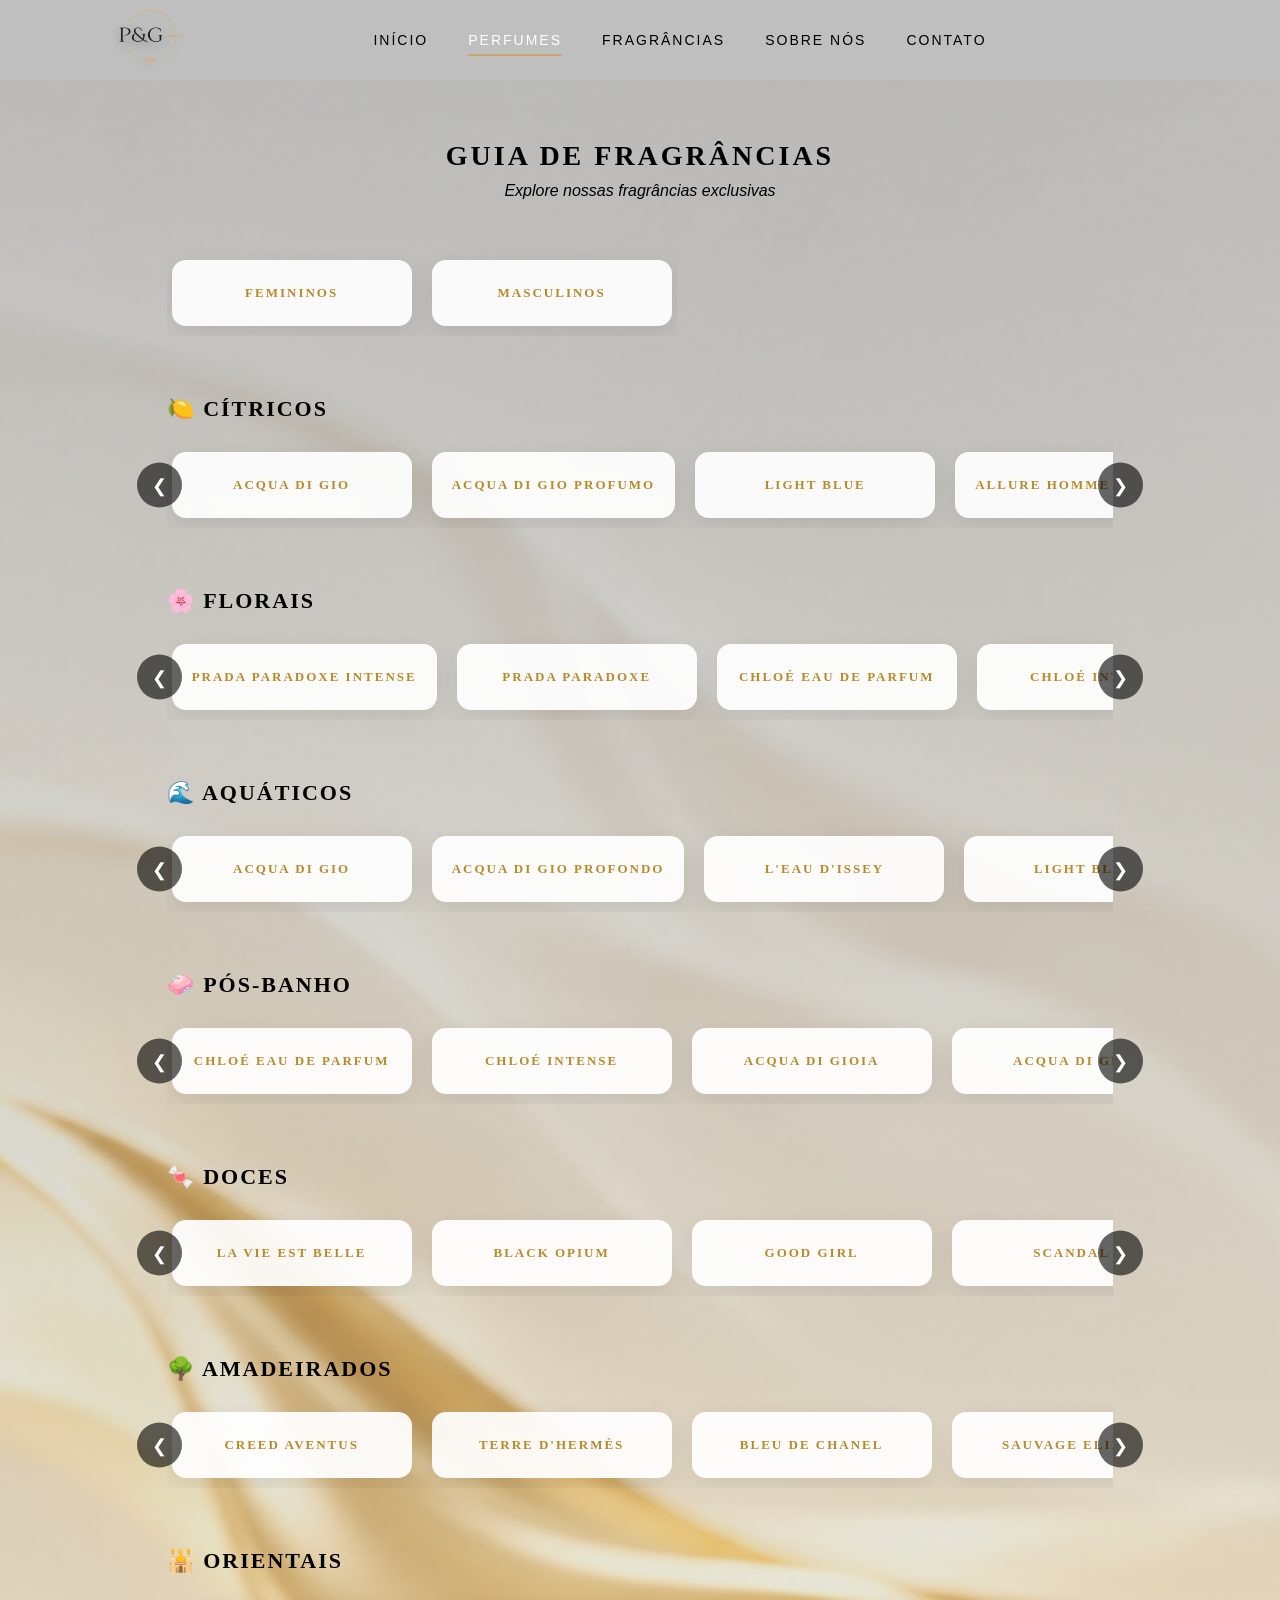
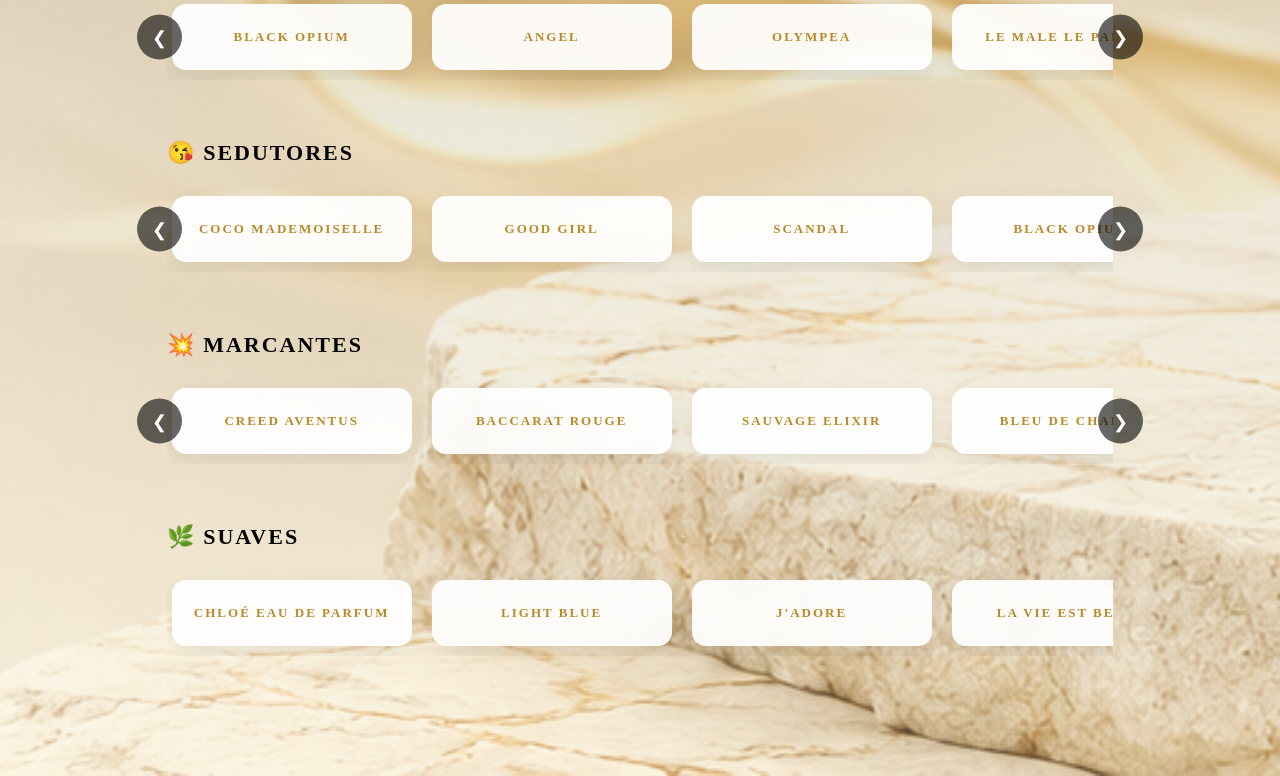
<file: perfumes.html>
<!doctype html>
<html lang="pt-br">
<head>
  <meta charset="UTF-8" />
  <meta name="viewport" content="width=device-width, initial-scale=1.0" />
  <title>Guia de Fragrâncias | P&G Parfum</title>

  <link rel="stylesheet" href="assets/css/perfumes.css" />
</head>

<body>

<div class="catalogo">

  <!-- NAVBAR -->
  <nav>
    <a href="index.html">
      <img src="assets/img/logo.png" class="logo">
    </a>

    <ul class="nav-links">
      <li><a href="index.html">INÍCIO</a></li>
      <li><a href="perfumes.html" class="active">PERFUMES</a></li>
      <li><a href="fragrancias.html">FRAGRÂNCIAS</a></li>
      <li><a href="sobre.html">SOBRE NÓS</a></li>
      <li><a href="contato.html">CONTATO</a></li>
    </ul>

    <div class="icons-top">
      <ion-icon name="person-outline"></ion-icon>
      <ion-icon name="bag-outline"></ion-icon>
    </div>
  </nav>

  <!-- CATÁLOGO -->
  <section class="catalogo-section">

    <div class="titulo">
      <h1>GUIA DE FRAGRÂNCIAS</h1>
      <p>Explore nossas fragrâncias exclusivas</p>
    </div>

    <!--cards fem masc-->
    <section class="categoria">
      
      <div class="carrossel-wrapper">

        <div class="carrossel">
          <a href="tabela-f.html">
          <div class="perfume"><h3>FEMININOS</h3></div>
          </a>
          <a href="tabela-h.html">
          <div class="perfume"><h3>MASCULINOS</h3></div>
        </div>
        </a>
      </div>
    </section>
    

    <!-- 🍋 CÍTRICOS -->
    <section class="categoria">
      <h2>🍋 CÍTRICOS</h2>
      <div class="carrossel-wrapper">
        <button class="seta esquerda">❮</button>

        <div class="carrossel">
          <div class="perfume"><h3>ACQUA DI GIO</h3></div>
          <div class="perfume"><h3>ACQUA DI GIO PROFUMO</h3></div>
          <div class="perfume"><h3>LIGHT BLUE</h3></div>
          <div class="perfume"><h3>ALLURE HOMME EDITION</h3></div>
          <div class="perfume"><h3>BLEU DE CHANEL</h3></div>
          <div class="perfume"><h3>COCO MADEMOISELLE</h3></div>
          <div class="perfume"><h3>THE BLEND</h3></div>
        </div>

        <button class="seta direita">❯</button>
      </div>
    </section>

    <!-- 🌸 FLORAIS -->
    <section class="categoria">
      <h2>🌸 FLORAIS</h2>
      <div class="carrossel-wrapper">
        <button class="seta esquerda">❮</button>

        <div class="carrossel">
          <div class="perfume"><h3>PRADA PARADOXE INTENSE</h3></div>
          <div class="perfume"><h3>PRADA PARADOXE</h3></div>
          <div class="perfume"><h3>CHLOÉ EAU DE PARFUM</h3></div>
          <div class="perfume"><h3>CHLOÉ INTENSE</h3></div>
          <div class="perfume"><h3>J'ADORE</h3></div>
          <div class="perfume"><h3>MY WAY</h3></div>
          <div class="perfume"><h3>IDOLE LE PARFUM</h3></div>
          <div class="perfume"><h3>DELINA LA ROSÉE</h3></div>
          <div class="perfume"><h3>MISS DIOR</h3></div>
          <div class="perfume"><h3>CHANEL 5</h3></div>
          <div class="perfume"><h3>GOOD GIRL</h3></div>
          <div class="perfume"><h3>GOOD GIRL BLUSH</h3></div>
          <div class="perfume"><h3>ACQUA DI GIOIA</h3></div>
          <div class="perfume"><h3>L'INTERDIT</h3></div>
          <div class="perfume"><h3>LIBRE INTENSE</h3></div>
          <div class="perfume"><h3>LA BOMBA</h3></div>
        </div>

        <button class="seta direita">❯</button>
      </div>
    </section>

    <!-- 🌊 AQUÁTICOS -->
    <section class="categoria">
      <h2>🌊 AQUÁTICOS</h2>
      <div class="carrossel-wrapper">
        <button class="seta esquerda">❮</button>

        <div class="carrossel">
          <div class="perfume"><h3>ACQUA DI GIO</h3></div>
          <div class="perfume"><h3>ACQUA DI GIO PROFONDO</h3></div>
          <div class="perfume"><h3>L'EAU D'ISSEY</h3></div>
          <div class="perfume"><h3>LIGHT BLUE</h3></div>
          <div class="perfume"><h3>POLO BLUE</h3></div>
          <div class="perfume"><h3>INVICTUS</h3></div>
        </div>

        <button class="seta direita">❯</button>
      </div>
    </section>

    <!-- 🧼 PÓS BANHO -->
    <section class="categoria">
      <h2>🧼 PÓS-BANHO</h2>
      <div class="carrossel-wrapper">
        <button class="seta esquerda">❮</button>

        <div class="carrossel">
          <div class="perfume"><h3>CHLOÉ EAU DE PARFUM</h3></div>
          <div class="perfume"><h3>CHLOÉ INTENSE</h3></div>
          <div class="perfume"><h3>ACQUA DI GIOIA</h3></div>
          <div class="perfume"><h3>ACQUA DI GIO</h3></div>
          <div class="perfume"><h3>LIGHT BLUE</h3></div>
          <div class="perfume"><h3>J'ADORE</h3></div>
        </div>

        <button class="seta direita">❯</button>
      </div>
    </section>

    <!-- 🍬 DOCES -->
    <section class="categoria">
      <h2>🍬 DOCES</h2>
      <div class="carrossel-wrapper">
        <button class="seta esquerda">❮</button>

        <div class="carrossel">
          <div class="perfume"><h3>LA VIE EST BELLE</h3></div>
          <div class="perfume"><h3>BLACK OPIUM</h3></div>
          <div class="perfume"><h3>GOOD GIRL</h3></div>
          <div class="perfume"><h3>SCANDAL</h3></div>
          <div class="perfume"><h3>BACCARAT ROUGE 540</h3></div>
          <div class="perfume"><h3>BURBERRY GODDESS</h3></div>
        </div>

        <button class="seta direita">❯</button>
      </div>
    </section>

    <!-- 🌳 AMADEIRADOS -->
    <section class="categoria">
      <h2>🌳 AMADEIRADOS</h2>
      <div class="carrossel-wrapper">
        <button class="seta esquerda">❮</button>

        <div class="carrossel">
          <div class="perfume"><h3>CREED AVENTUS</h3></div>
          <div class="perfume"><h3>TERRE D'HERMÈS</h3></div>
          <div class="perfume"><h3>BLEU DE CHANEL</h3></div>
          <div class="perfume"><h3>SAUVAGE ELIXIR</h3></div>
          <div class="perfume"><h3>DIOR HOMME INTENSE</h3></div>
          <div class="perfume"><h3>ZAAD</h3></div>
          <div class="perfume"><h3>AZZARO</h3></div>
        </div>

        <button class="seta direita">❯</button>
      </div>
    </section>

    <!-- 🕌 ORIENTAIS -->
    <section class="categoria">
      <h2>🕌 ORIENTAIS</h2>
      <div class="carrossel-wrapper">
        <button class="seta esquerda">❮</button>

        <div class="carrossel">
          <div class="perfume"><h3>BLACK OPIUM</h3></div>
          <div class="perfume"><h3>ANGEL</h3></div>
          <div class="perfume"><h3>OLYMPEA</h3></div>
          <div class="perfume"><h3>LE MALE LE PARFUM</h3></div>
          <div class="perfume"><h3>ONE MILLION</h3></div>
          <div class="perfume"><h3>BACCARAT ROUGE</h3></div>
        </div>

        <button class="seta direita">❯</button>
      </div>
    </section>

    <!-- 😘 SEDUTORES -->
    <section class="categoria">
      <h2>😘 SEDUTORES</h2>
      <div class="carrossel-wrapper">
        <button class="seta esquerda">❮</button>

        <div class="carrossel">
          <div class="perfume"><h3>COCO MADEMOISELLE</h3></div>
          <div class="perfume"><h3>GOOD GIRL</h3></div>
          <div class="perfume"><h3>SCANDAL</h3></div>
          <div class="perfume"><h3>BLACK OPIUM</h3></div>
          <div class="perfume"><h3>LE MALE LE PARFUM</h3></div>
          <div class="perfume"><h3>ONE MILLION</h3></div>
        </div>

        <button class="seta direita">❯</button>
      </div>
    </section>

    <!-- 💥 MARCANTES -->
    <section class="categoria">
      <h2>💥 MARCANTES</h2>
      <div class="carrossel-wrapper">
        <button class="seta esquerda">❮</button>

        <div class="carrossel">
          <div class="perfume"><h3>CREED AVENTUS</h3></div>
          <div class="perfume"><h3>BACCARAT ROUGE</h3></div>
          <div class="perfume"><h3>SAUVAGE ELIXIR</h3></div>
          <div class="perfume"><h3>BLEU DE CHANEL</h3></div>
          <div class="perfume"><h3>ACQUA DI GIO</h3></div>
        </div>

        <button class="seta direita">❯</button>
      </div>
    </section>

    <!-- 🌿 SUAVES -->
    <section class="categoria">
      <h2>🌿 SUAVES</h2>
      <div class="carrossel-wrapper">
        <!--<button class="seta esquerda">❮</button>-->

        <div class="carrossel">
          <div class="perfume"><h3>CHLOÉ EAU DE PARFUM</h3></div>
          <div class="perfume"><h3>LIGHT BLUE</h3></div>
          <div class="perfume"><h3>J'ADORE</h3></div>
          <div class="perfume"><h3>LA VIE EST BELLE</h3></div>
        </div>

        <!--<button class="seta direita">❯</button>-->
      </div>
    </section>

  </section>
</div>

<script src="assets/js/app.js"></script>

</body>
</html>
</file>
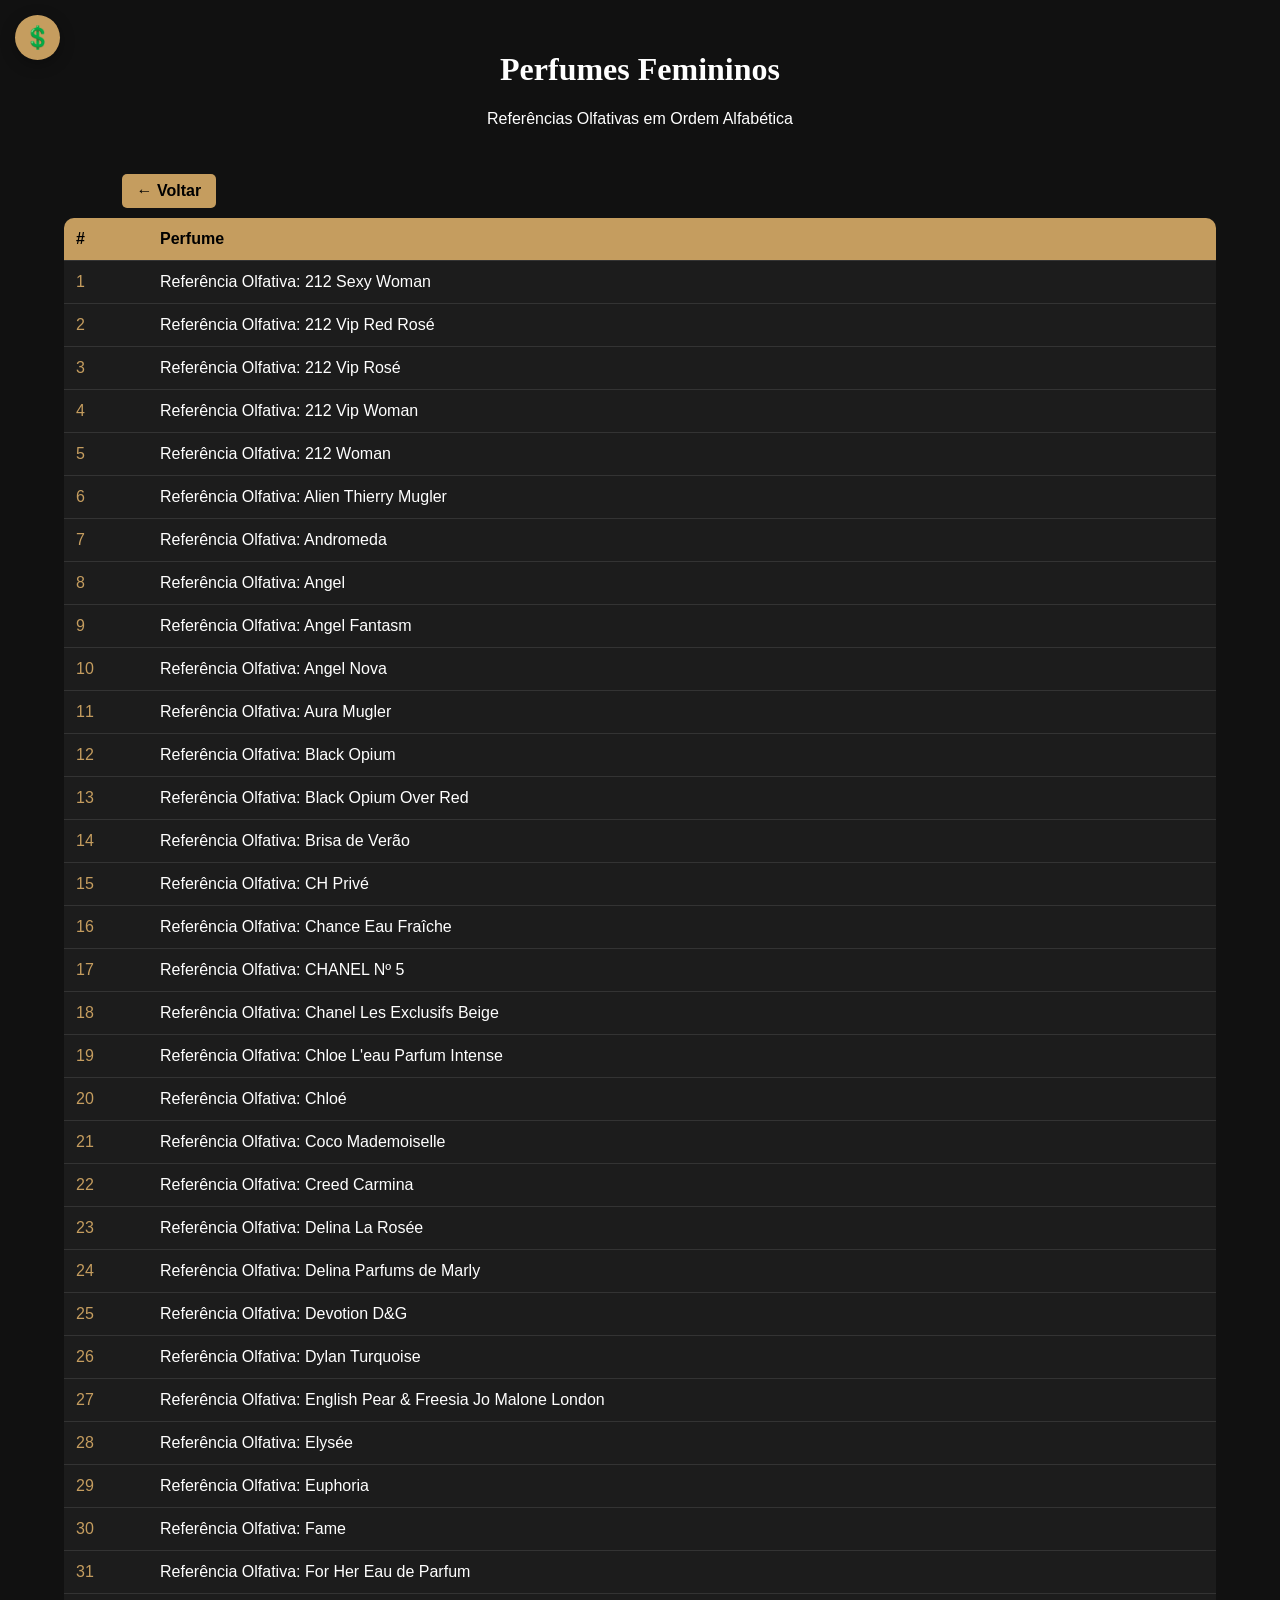
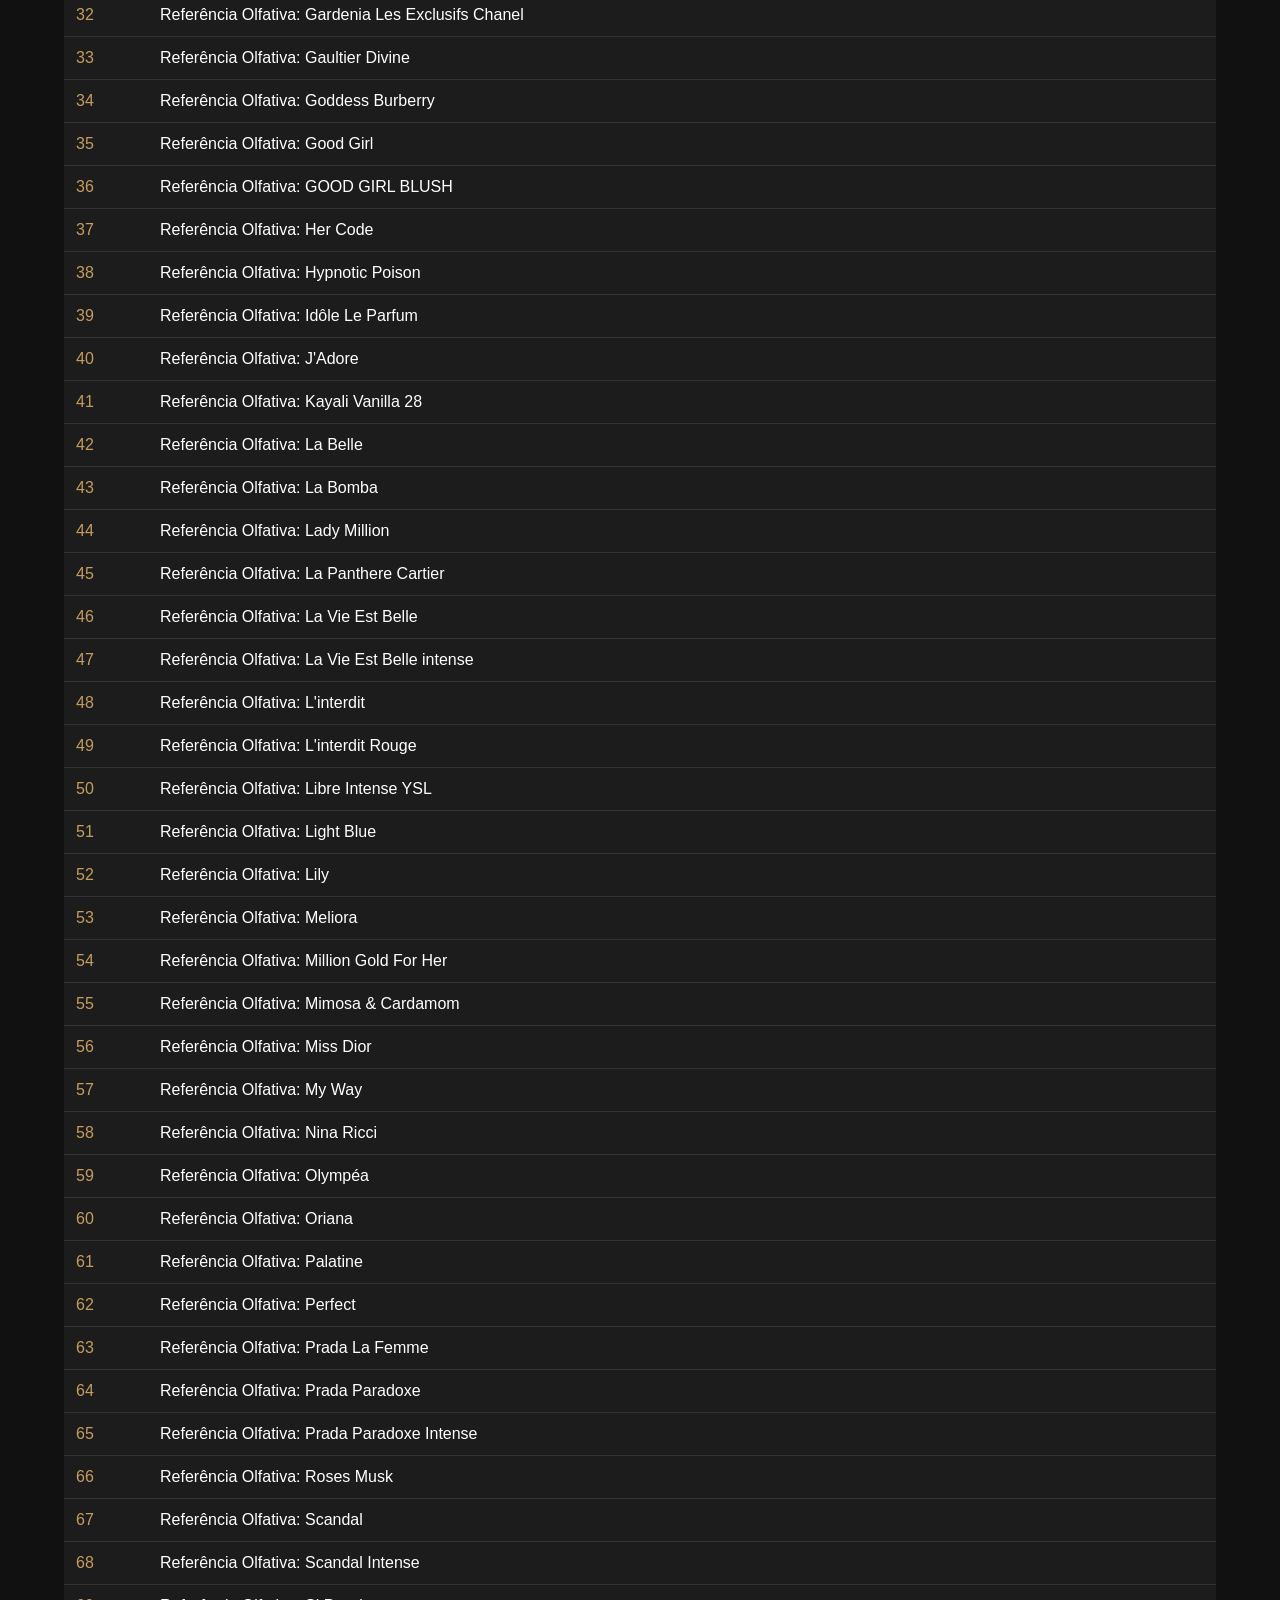
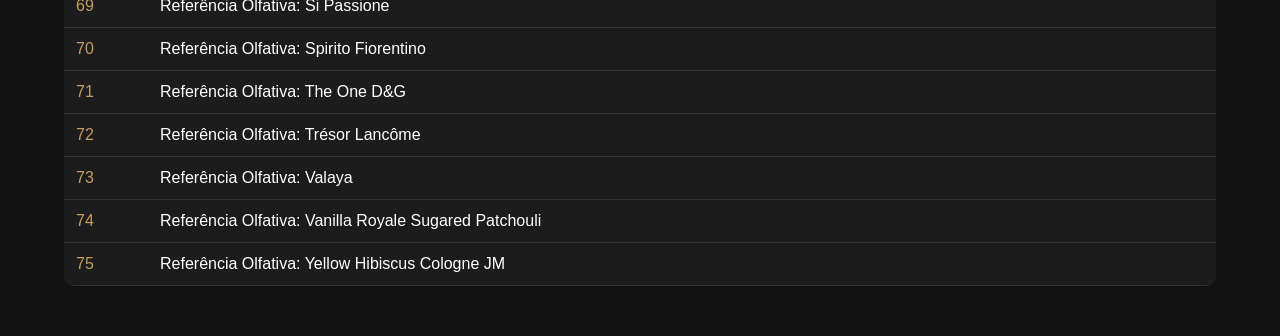
<file: tabela-f.html>
<!DOCTYPE html>
<html lang="pt-br">
<head>
  <meta charset="UTF-8">
  <meta name="viewport" content="width=device-width, initial-scale=1.0">
  <title>Perfumes Femininos</title>
  <link rel="stylesheet" href="assets/css/tabela-f.css">
</head>
<body>

<header>
  <h1>Perfumes Femininos</h1>
  <p>Referências Olfativas em Ordem Alfabética</p>
</header>

<details class="info-menu">
    <summary>💲</summary>

    <div class="conteudo">
        <p>✨ Trabalhamos com perfumes inspirados...</p>

        <p><strong>📌 Valores</strong></p>
        <ul>
            <li>50ml — R$ 109,99</li>
            <li>100ml — R$ 169,99</li>
        </ul>

        <p><strong>💳 Formas de pagamento</strong></p>
        <ul>
            <li>Pix</li>
            <li>Cartão de débito</li>
            <li>Cartão de crédito</li>
        </ul>
    </div>
</details>

<section class="container">

  <div class="topo-tabela">
  <a href="#" class="btn-voltar" id="btn-voltar">
  ← Voltar
</a>
</div>

  <table>

    <thead>
      <tr>
        <th>#</th>
        <th>Perfume</th>
      </tr>
    </thead>

    <tbody>

      <tr><td>1</td><td>Referência Olfativa: 212 Sexy Woman</td></tr>
      <tr><td>2</td><td>Referência Olfativa: 212 Vip Red Rosé</td></tr>
      <tr><td>3</td><td>Referência Olfativa: 212 Vip Rosé</td></tr>
      <tr><td>4</td><td>Referência Olfativa: 212 Vip Woman</td></tr>
      <tr><td>5</td><td>Referência Olfativa: 212 Woman</td></tr>
      <tr><td>6</td><td>Referência Olfativa: Alien Thierry Mugler</td></tr>
      <tr><td>7</td><td>Referência Olfativa: Andromeda</td></tr>
      <tr><td>8</td><td>Referência Olfativa: Angel</td></tr>
      <tr><td>9</td><td>Referência Olfativa: Angel Fantasm</td></tr>
      <tr><td>10</td><td>Referência Olfativa: Angel Nova</td></tr>
      <tr><td>11</td><td>Referência Olfativa: Aura Mugler</td></tr>
      <tr><td>12</td><td>Referência Olfativa: Black Opium</td></tr>
      <tr><td>13</td><td>Referência Olfativa: Black Opium Over Red</td></tr>
      <tr><td>14</td><td>Referência Olfativa: Brisa de Verão</td></tr>
      <tr><td>15</td><td>Referência Olfativa: CH Privé</td></tr>
      <tr><td>16</td><td>Referência Olfativa: Chance Eau Fraîche</td></tr>
      <tr><td>17</td><td>Referência Olfativa: CHANEL Nº 5</td></tr>
      <tr><td>18</td><td>Referência Olfativa: Chanel Les Exclusifs Beige</td></tr>
      <tr><td>19</td><td>Referência Olfativa: Chloe L'eau Parfum Intense</td></tr>
      <tr><td>20</td><td>Referência Olfativa: Chloé</td></tr>
      <tr><td>21</td><td>Referência Olfativa: Coco Mademoiselle</td></tr>
      <tr><td>22</td><td>Referência Olfativa: Creed Carmina</td></tr>
      <tr><td>23</td><td>Referência Olfativa: Delina La Rosée</td></tr>
      <tr><td>24</td><td>Referência Olfativa: Delina Parfums de Marly</td></tr>
      <tr><td>25</td><td>Referência Olfativa: Devotion D&G</td></tr>
      <tr><td>26</td><td>Referência Olfativa: Dylan Turquoise</td></tr>
      <tr><td>27</td><td>Referência Olfativa: English Pear & Freesia Jo Malone London</td></tr>
      <tr><td>28</td><td>Referência Olfativa: Elysée</td></tr>
      <tr><td>29</td><td>Referência Olfativa: Euphoria</td></tr>
      <tr><td>30</td><td>Referência Olfativa: Fame</td></tr>
      <tr><td>31</td><td>Referência Olfativa: For Her Eau de Parfum</td></tr>
      <tr><td>32</td><td>Referência Olfativa: Gardenia Les Exclusifs Chanel</td></tr>
      <tr><td>33</td><td>Referência Olfativa: Gaultier Divine</td></tr>
      <tr><td>34</td><td>Referência Olfativa: Goddess Burberry</td></tr>
      <tr><td>35</td><td>Referência Olfativa: Good Girl</td></tr>
      <tr><td>36</td><td>Referência Olfativa: GOOD GIRL BLUSH</td></tr>
      <tr><td>37</td><td>Referência Olfativa: Her Code</td></tr>
      <tr><td>38</td><td>Referência Olfativa: Hypnotic Poison</td></tr>
      <tr><td>39</td><td>Referência Olfativa: Idôle Le Parfum</td></tr>
      <tr><td>40</td><td>Referência Olfativa: J'Adore</td></tr>
      <tr><td>41</td><td>Referência Olfativa: Kayali Vanilla 28</td></tr>
      <tr><td>42</td><td>Referência Olfativa: La Belle</td></tr>
      <tr><td>43</td><td>Referência Olfativa: La Bomba</td></tr>
      <tr><td>44</td><td>Referência Olfativa: Lady Million</td></tr>
      <tr><td>45</td><td>Referência Olfativa: La Panthere Cartier</td></tr>
      <tr><td>46</td><td>Referência Olfativa: La Vie Est Belle</td></tr>
      <tr><td>47</td><td>Referência Olfativa: La Vie Est Belle intense</td></tr>
      <tr><td>48</td><td>Referência Olfativa: L'interdit</td></tr>
      <tr><td>49</td><td>Referência Olfativa: L'interdit Rouge</td></tr>
      <tr><td>50</td><td>Referência Olfativa: Libre Intense YSL</td></tr>
      <tr><td>51</td><td>Referência Olfativa: Light Blue</td></tr>
      <tr><td>52</td><td>Referência Olfativa: Lily</td></tr>
      <tr><td>53</td><td>Referência Olfativa: Meliora</td></tr>
      <tr><td>54</td><td>Referência Olfativa: Million Gold For Her</td></tr>
      <tr><td>55</td><td>Referência Olfativa: Mimosa & Cardamom</td></tr>
      <tr><td>56</td><td>Referência Olfativa: Miss Dior</td></tr>
      <tr><td>57</td><td>Referência Olfativa: My Way</td></tr>
      <tr><td>58</td><td>Referência Olfativa: Nina Ricci</td></tr>
      <tr><td>59</td><td>Referência Olfativa: Olympéa</td></tr>
      <tr><td>60</td><td>Referência Olfativa: Oriana</td></tr>
      <tr><td>61</td><td>Referência Olfativa: Palatine</td></tr>
      <tr><td>62</td><td>Referência Olfativa: Perfect</td></tr>
      <tr><td>63</td><td>Referência Olfativa: Prada La Femme</td></tr>
      <tr><td>64</td><td>Referência Olfativa: Prada Paradoxe</td></tr>
      <tr><td>65</td><td>Referência Olfativa: Prada Paradoxe Intense</td></tr>
      <tr><td>66</td><td>Referência Olfativa: Roses Musk</td></tr>
      <tr><td>67</td><td>Referência Olfativa: Scandal</td></tr>
      <tr><td>68</td><td>Referência Olfativa: Scandal Intense</td></tr>
      <tr><td>69</td><td>Referência Olfativa: Si Passione</td></tr>
      <tr><td>70</td><td>Referência Olfativa: Spirito Fiorentino</td></tr>
      <tr><td>71</td><td>Referência Olfativa: The One D&G</td></tr>
      <tr><td>72</td><td>Referência Olfativa: Trésor Lancôme</td></tr>
      <tr><td>73</td><td>Referência Olfativa: Valaya</td></tr>
      <tr><td>74</td><td>Referência Olfativa: Vanilla Royale Sugared Patchouli</td></tr>
      <tr><td>75</td><td>Referência Olfativa: Yellow Hibiscus Cologne JM</td></tr>

    </tbody>

  </table>

</section>

<script src="assets/js/app.js"></script>
</body>
</html>
</file>
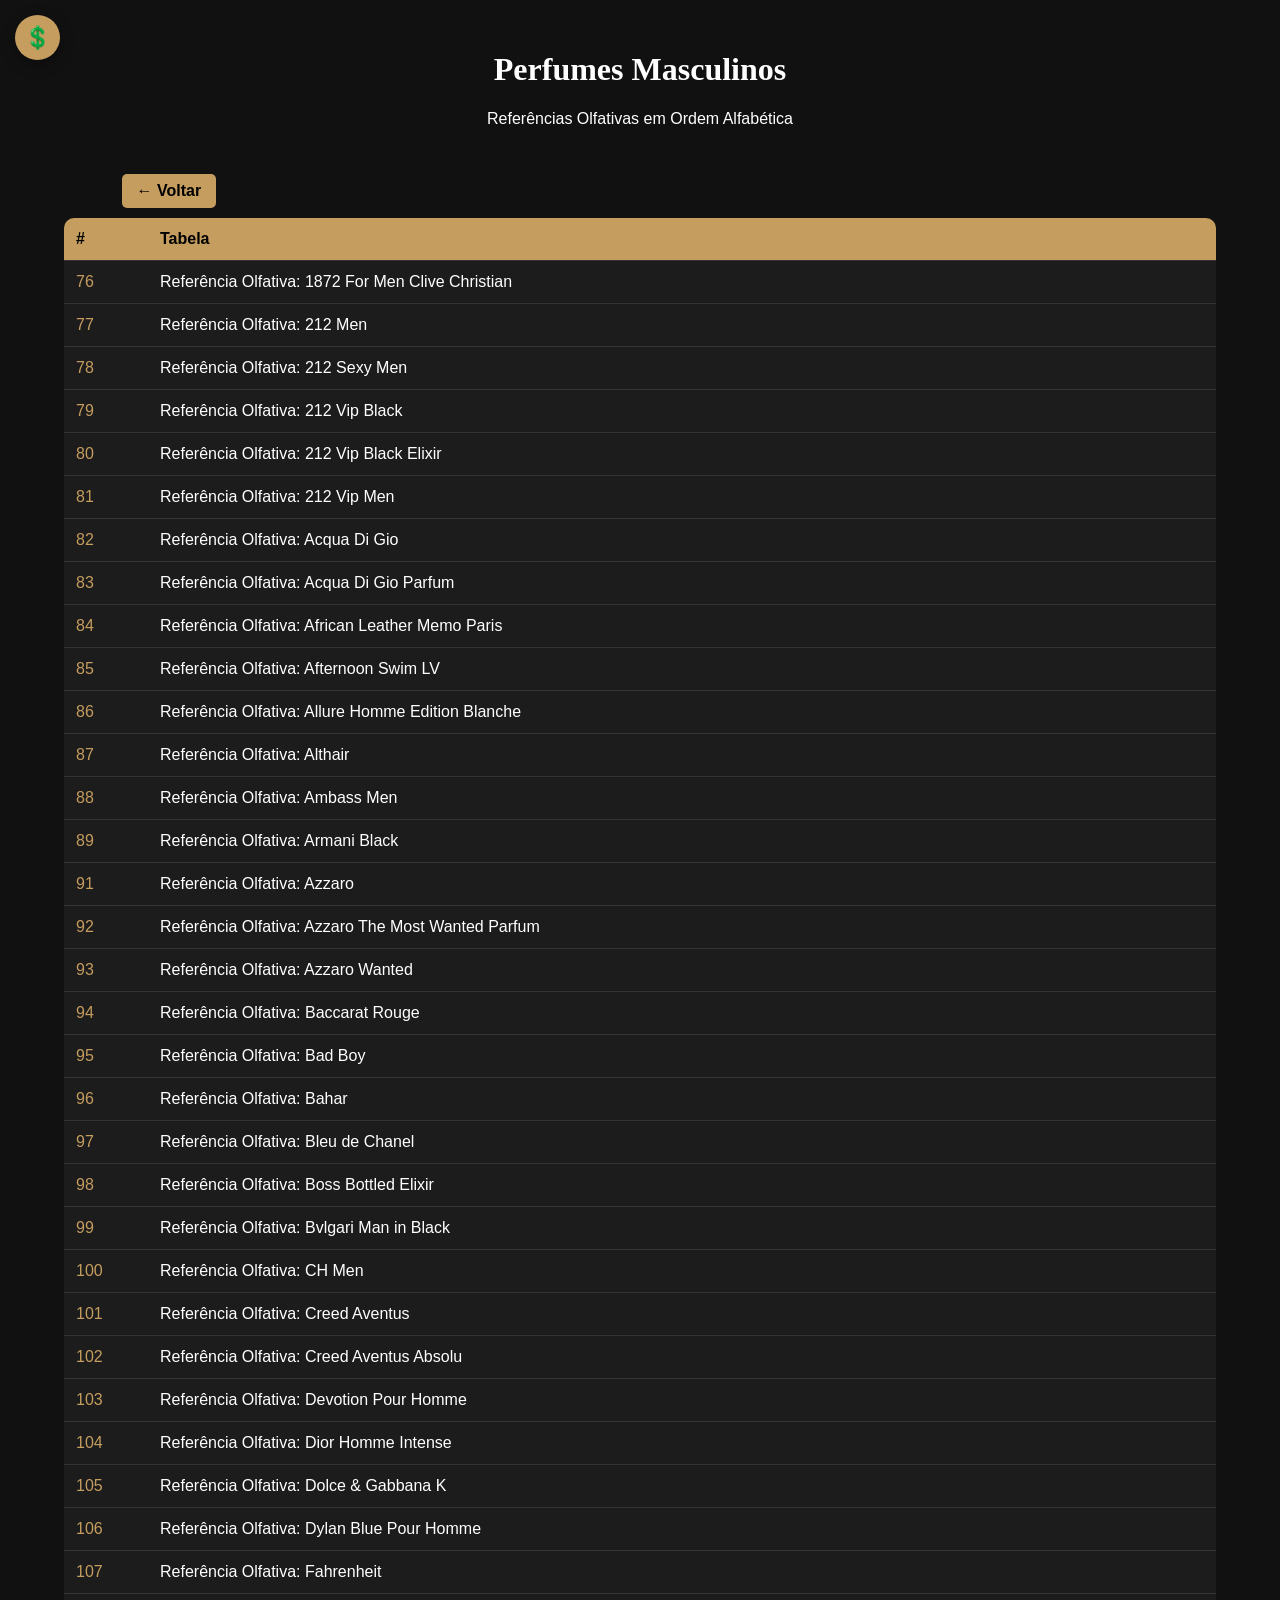
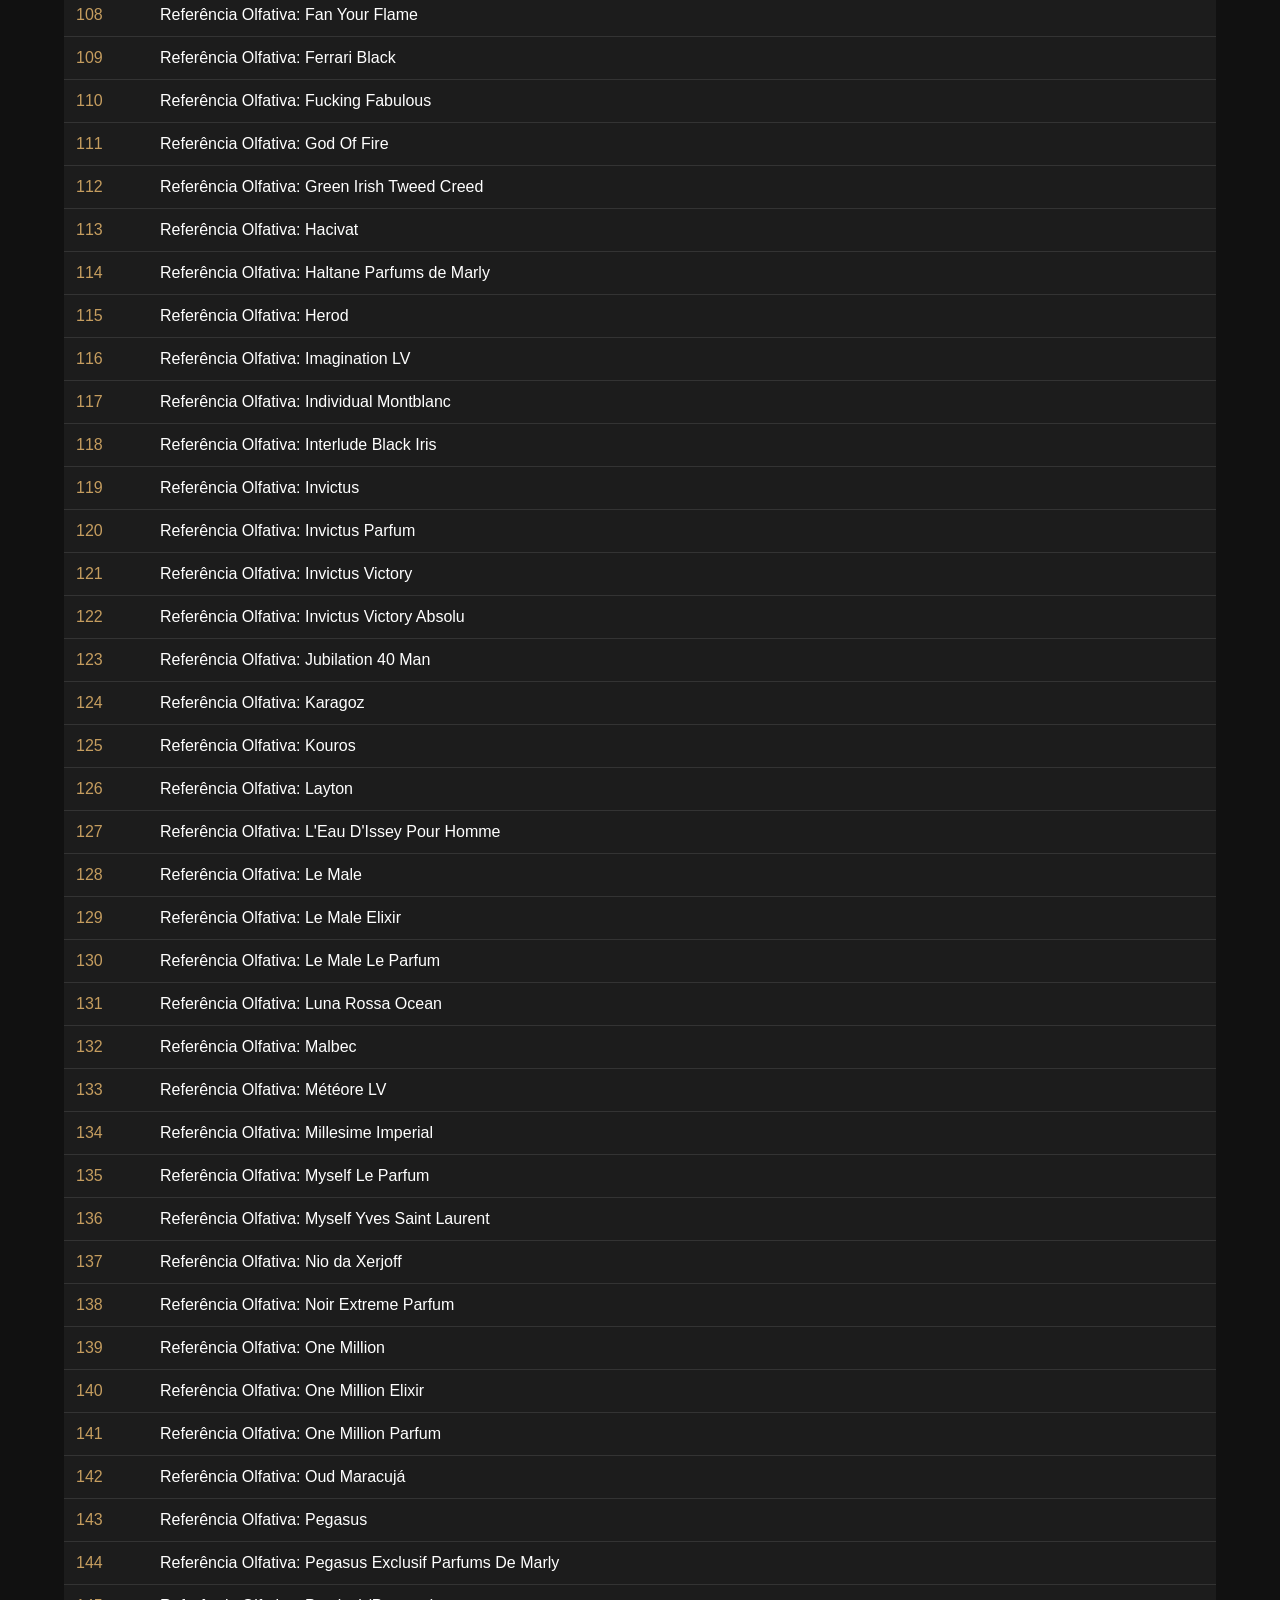
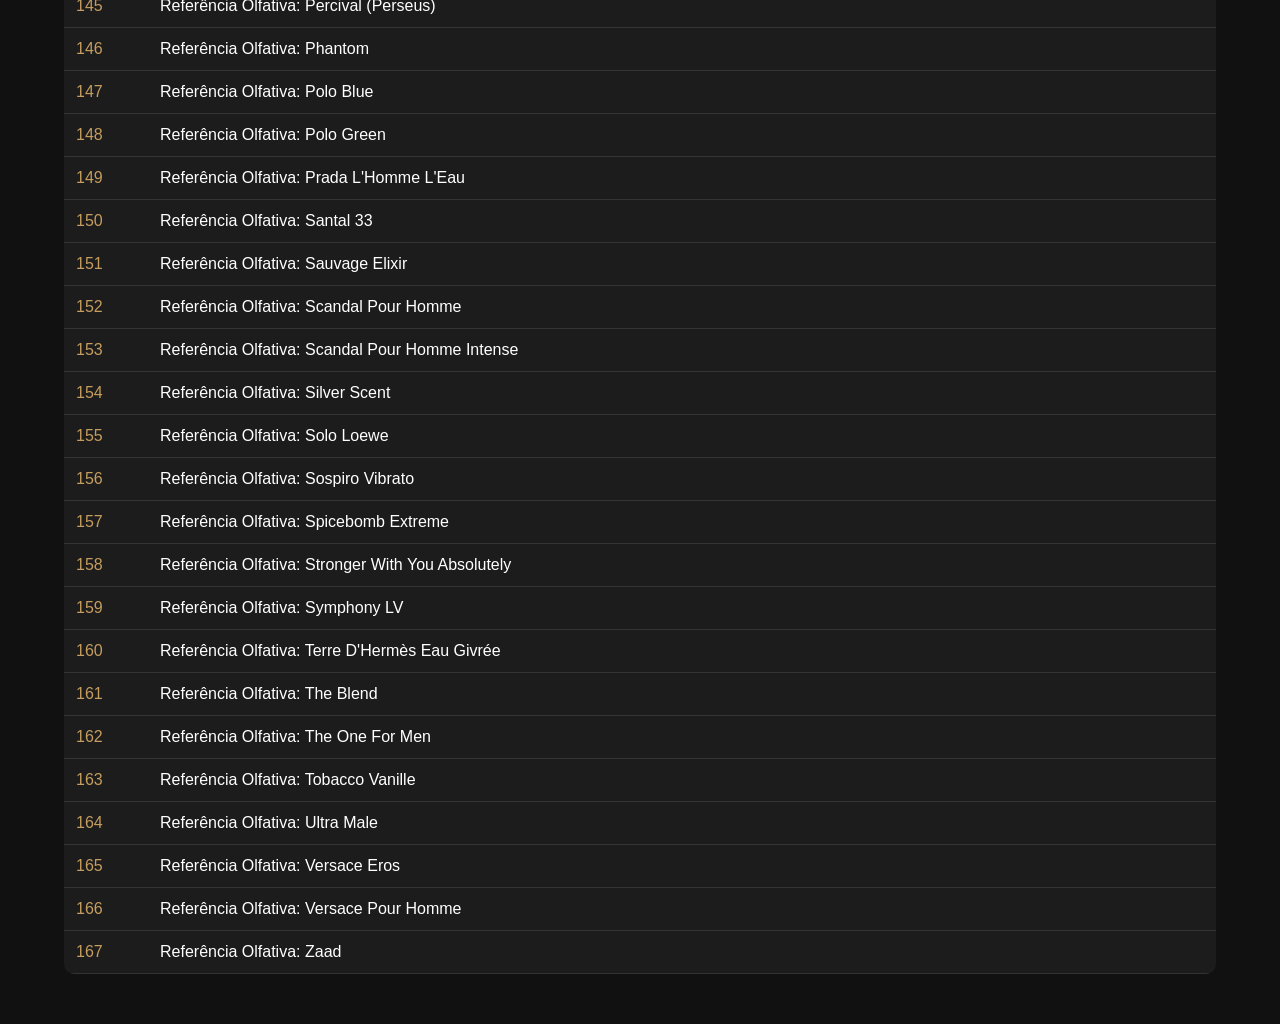
<file: tabela-h.html>
<!DOCTYPE html>
<html lang="pt-br">
<head>
  <meta charset="UTF-8">
  <meta name="viewport" content="width=device-width, initial-scale=1.0">
  <title>Perfumes Masculinos</title>
  <link rel="stylesheet" href= "assets/css/tabela-h.css">
</head>
<body>

<header>
  <h1>Perfumes Masculinos</h1>
  <p>Referências Olfativas em Ordem Alfabética</p>
</header>

<details class="info-menu">
    <summary>💲</summary>

    <div class="conteudo">
        <p>✨ Trabalhamos com perfumes inspirados...</p>

        <p><strong>📌 Valores</strong></p>
        <ul>
            <li>50ml — R$ 109,99</li>
            <li>100ml — R$ 169,99</li>
        </ul>

        <p><strong>💳 Formas de pagamento</strong></p>
        <ul>
            <li>Pix</li>
            <li>Cartão de débito</li>
            <li>Cartão de crédito</li>
        </ul>
    </div>
</details>

<section class="container">

  <div class="topo-tabela">
  <a href="#" class="btn-voltar" id="btn-voltar">
  ← Voltar
</a>
</div>

  <table>

    <thead>
      <tr>
        <th>#</th>
        <th>Tabela</th>
      </tr>
    </thead>

    <tbody>
      <tr><td>76</td><td>Referência Olfativa: 1872 For Men Clive Christian</td></tr>
      <tr><td>77</td><td>Referência Olfativa: 212 Men</td></tr>
      <tr><td>78</td><td>Referência Olfativa: 212 Sexy Men</td></tr>
      <tr><td>79</td><td>Referência Olfativa: 212 Vip Black</td></tr>
      <tr><td>80</td><td>Referência Olfativa: 212 Vip Black Elixir</td></tr>
      <tr><td>81</td><td>Referência Olfativa: 212 Vip Men</td></tr>
      <tr><td>82</td><td>Referência Olfativa: Acqua Di Gio</td></tr>
      <tr><td>83</td><td>Referência Olfativa: Acqua Di Gio Parfum</td></tr>
      <tr><td>84</td><td>Referência Olfativa: African Leather Memo Paris</td></tr>
      <tr><td>85</td><td>Referência Olfativa: Afternoon Swim LV</td></tr>
      <tr><td>86</td><td>Referência Olfativa: Allure Homme Edition Blanche</td></tr>
      <tr><td>87</td><td>Referência Olfativa: Althair</td></tr>
      <tr><td>88</td><td>Referência Olfativa: Ambass Men</td></tr>
      <tr><td>89</td><td>Referência Olfativa: Armani Black</td></tr>
      <tr><td>91</td><td>Referência Olfativa: Azzaro</td></tr>
      <tr><td>92</td><td>Referência Olfativa: Azzaro The Most Wanted Parfum</td></tr>
      <tr><td>93</td><td>Referência Olfativa: Azzaro Wanted</td></tr>
      <tr><td>94</td><td>Referência Olfativa: Baccarat Rouge</td></tr>
      <tr><td>95</td><td>Referência Olfativa: Bad Boy</td></tr>
      <tr><td>96</td><td>Referência Olfativa: Bahar</td></tr>
      <tr><td>97</td><td>Referência Olfativa: Bleu de Chanel</td></tr>
      <tr><td>98</td><td>Referência Olfativa: Boss Bottled Elixir</td></tr>
      <tr><td>99</td><td>Referência Olfativa: Bvlgari Man in Black</td></tr>
      <tr><td>100</td><td>Referência Olfativa: CH Men</td></tr>
      <tr><td>101</td><td>Referência Olfativa: Creed Aventus</td></tr>
      <tr><td>102</td><td>Referência Olfativa: Creed Aventus Absolu</td></tr>
      <tr><td>103</td><td>Referência Olfativa: Devotion Pour Homme</td></tr>
      <tr><td>104</td><td>Referência Olfativa: Dior Homme Intense</td></tr>
      <tr><td>105</td><td>Referência Olfativa: Dolce & Gabbana K</td></tr>
      <tr><td>106</td><td>Referência Olfativa: Dylan Blue Pour Homme</td></tr>
      <tr><td>107</td><td>Referência Olfativa: Fahrenheit</td></tr>
      <tr><td>108</td><td>Referência Olfativa: Fan Your Flame</td></tr>
      <tr><td>109</td><td>Referência Olfativa: Ferrari Black</td></tr>
      <tr><td>110</td><td>Referência Olfativa: Fucking Fabulous</td></tr>
      <tr><td>111</td><td>Referência Olfativa: God Of Fire</td></tr>
      <tr><td>112</td><td>Referência Olfativa: Green Irish Tweed Creed</td></tr>
      <tr><td>113</td><td>Referência Olfativa: Hacivat</td></tr>
      <tr><td>114</td><td>Referência Olfativa: Haltane Parfums de Marly</td></tr>
      <tr><td>115</td><td>Referência Olfativa: Herod</td></tr>
      <tr><td>116</td><td>Referência Olfativa: Imagination LV</td></tr>
      <tr><td>117</td><td>Referência Olfativa: Individual Montblanc</td></tr>
      <tr><td>118</td><td>Referência Olfativa: Interlude Black Iris</td></tr>
      <tr><td>119</td><td>Referência Olfativa: Invictus</td></tr>
      <tr><td>120</td><td>Referência Olfativa: Invictus Parfum</td></tr>
      <tr><td>121</td><td>Referência Olfativa: Invictus Victory</td></tr>
      <tr><td>122</td><td>Referência Olfativa: Invictus Victory Absolu</td></tr>
      <tr><td>123</td><td>Referência Olfativa: Jubilation 40 Man</td></tr>
      <tr><td>124</td><td>Referência Olfativa: Karagoz</td></tr>
      <tr><td>125</td><td>Referência Olfativa: Kouros</td></tr>
      <tr><td>126</td><td>Referência Olfativa: Layton</td></tr>
      <tr><td>127</td><td>Referência Olfativa: L'Eau D'Issey Pour Homme</td></tr>
      <tr><td>128</td><td>Referência Olfativa: Le Male</td></tr>
      <tr><td>129</td><td>Referência Olfativa: Le Male Elixir</td></tr>
      <tr><td>130</td><td>Referência Olfativa: Le Male Le Parfum</td></tr>
      <tr><td>131</td><td>Referência Olfativa: Luna Rossa Ocean</td></tr>
      <tr><td>132</td><td>Referência Olfativa: Malbec</td></tr>
      <tr><td>133</td><td>Referência Olfativa: Météore LV</td></tr>
      <tr><td>134</td><td>Referência Olfativa: Millesime Imperial</td></tr>
      <tr><td>135</td><td>Referência Olfativa: Myself Le Parfum</td></tr>
      <tr><td>136</td><td>Referência Olfativa: Myself Yves Saint Laurent</td></tr>
      <tr><td>137</td><td>Referência Olfativa: Nio da Xerjoff</td></tr>
      <tr><td>138</td><td>Referência Olfativa: Noir Extreme Parfum</td></tr>
      <tr><td>139</td><td>Referência Olfativa: One Million</td></tr>
      <tr><td>140</td><td>Referência Olfativa: One Million Elixir</td></tr>
      <tr><td>141</td><td>Referência Olfativa: One Million Parfum</td></tr>
      <tr><td>142</td><td>Referência Olfativa: Oud Maracujá</td></tr>
      <tr><td>143</td><td>Referência Olfativa: Pegasus</td></tr>
      <tr><td>144</td><td>Referência Olfativa: Pegasus Exclusif Parfums De Marly</td></tr>
      <tr><td>145</td><td>Referência Olfativa: Percival (Perseus)</td></tr>
      <tr><td>146</td><td>Referência Olfativa: Phantom</td></tr>
      <tr><td>147</td><td>Referência Olfativa: Polo Blue</td></tr>
      <tr><td>148</td><td>Referência Olfativa: Polo Green</td></tr>
      <tr><td>149</td><td>Referência Olfativa: Prada L'Homme L'Eau</td></tr>
      <tr><td>150</td><td>Referência Olfativa: Santal 33</td></tr>
      <tr><td>151</td><td>Referência Olfativa: Sauvage Elixir</td></tr>
      <tr><td>152</td><td>Referência Olfativa: Scandal Pour Homme</td></tr>
      <tr><td>153</td><td>Referência Olfativa: Scandal Pour Homme Intense</td></tr>
      <tr><td>154</td><td>Referência Olfativa: Silver Scent</td></tr>
      <tr><td>155</td><td>Referência Olfativa: Solo Loewe</td></tr>
      <tr><td>156</td><td>Referência Olfativa: Sospiro Vibrato</td></tr>
      <tr><td>157</td><td>Referência Olfativa: Spicebomb Extreme</td></tr>
      <tr><td>158</td><td>Referência Olfativa: Stronger With You Absolutely</td></tr>
      <tr><td>159</td><td>Referência Olfativa: Symphony LV</td></tr>
      <tr><td>160</td><td>Referência Olfativa: Terre D'Hermès Eau Givrée</td></tr>
      <tr><td>161</td><td>Referência Olfativa: The Blend</td></tr>
      <tr><td>162</td><td>Referência Olfativa: The One For Men</td></tr>
      <tr><td>163</td><td>Referência Olfativa: Tobacco Vanille</td></tr>
      <tr><td>164</td><td>Referência Olfativa: Ultra Male</td></tr>
      <tr><td>165</td><td>Referência Olfativa: Versace Eros</td></tr>
      <tr><td>166</td><td>Referência Olfativa: Versace Pour Homme</td></tr>
      <tr><td>167</td><td>Referência Olfativa: Zaad</td></tr>
    </tbody>

  </table>

</section>

<script src="assets/js/app.js"></script>
</body>
</html>
</file>
<file: assets/css/perfumes.css>
* {
  margin: 0;
  padding: 0;
  box-sizing: border-box;
  font-family: 'Poppins', sans-serif;
}

body {
  background: #fff;
  color: #2c2c2c;
  overflow-x: hidden;
  padding-top: 80px;
}

/* ===================== FUNDO ===================== */
.catalogo{
  width:100%;
  min-height:100vh;

  background-image:
  linear-gradient(rgba(0, 0, 0, 0.25), rgba(250, 231, 168, 0.25)),
  url('../img/fundo.png');

  background-size:cover;
  background-position:center;

  padding:0 7%;
}

/* ===================== NAV ===================== */
nav{
  background: rgba(0, 0, 0, 0.25);
  width: 100%;
  height: 80px;
  display: flex;
  justify-content: space-between;
  align-items: center;
  padding: 0 7%;
  position: fixed;
  top: 0;
  left: 0;
  z-index: 1000;
  backdrop-filter: blur(6px);
}

.logo {
  width: 120px;
  filter: drop-shadow(0px 4px 6px rgba(0,0,0,0.4));
}

.nav-links {
  display: flex;
  gap: 40px;
  list-style: none;
}

.nav-links a {
  text-decoration: none;
  color: #000;
  font-size: 14px;
  letter-spacing: 2px;
  transition: 0.3s;
}

.nav-links a:hover,
.nav-links a.active {
  color: #fff;
}

.active{
  border-bottom:2px solid #c9a86a;
  padding-bottom:6px;
}

.icons-top ion-icon {
  font-size: 22px;
  color: #bfa46f;
  margin-left: 20px;
}

/* ===================== TÍTULO ===================== */
.catalogo-section {
  text-align: center;
  padding: 60px 7%;
}

.titulo h1 {
  font-family: 'Cinzel', serif;
  font-size: 28px;
  color: #000;
  letter-spacing: 3px;
}

.titulo p {
  color: #000;
  font-style: italic;
  margin-top: 10px;
  margin-bottom: 50px;
}

/* ===================== CATEGORIAS ===================== */
.categoria {
  margin-bottom: 60px;
  text-align: left;
}

.categoria h2 {
  font-family: 'Cinzel', serif;
  font-size: 22px;
  letter-spacing: 2px;
  color: #000;
  margin-bottom: 20px;
}

/* ===================== CARROSSEL WRAPPER ===================== */
.carrossel-wrapper {
  position: relative;
  display: flex;
  align-items: center;
}

/* ===================== CARROSSEL ===================== */
.carrossel a {
    text-decoration: none; /* tira o sublinhado */
    color: inherit; /* usa a mesma cor do elemento pai */
}

.carrossel {
  display: flex;
  gap: 20px;

  overflow-x: auto;
  scroll-behavior: smooth;

  padding: 10px 5px;

  scrollbar-width: none;
}

.carrossel::-webkit-scrollbar {
  display: none;
}

/* ===================== SETAS ===================== */
.seta {
  position: absolute;
  top: 50%;
  transform: translateY(-50%);
  z-index: 999;

  width: 45px;
  height: 45px;

  border: none;
  border-radius: 50%;

  background: rgba(0,0,0,0.6);
  color: #fff;

  font-size: 18px;

  cursor: pointer;

  display: flex;
  align-items: center;
  justify-content: center;
}

.seta:hover {
  background: rgba(0,0,0,0.85);
}

.seta.esquerda {
  left: -30px;
}

.seta.direita {
  right: -30px;
}

/* ===================== CARD ===================== */
.card-link{
  text-decoration: none;
}

.perfume {
  min-width: 240px;
  flex-shrink: 0;

  background: rgba(255, 255, 255, 0.92);
  backdrop-filter: blur(10px);

  border-radius: 14px;

  padding: 25px 20px;

  box-shadow: 0 8px 25px rgba(0,0,0,0.08);

  display: flex;
  align-items: center;
  justify-content: center;

  text-align: center;

  transition: all 0.3s ease;

  cursor: pointer;
}

/* hover elegante */
.perfume:hover {
  transform: translateY(-8px);
  box-shadow: 0 12px 30px rgba(0,0,0,0.15);
}

/* TEXTO */
.perfume h3 {
  font-family: 'Cinzel', serif;
  font-size: 13px;
  letter-spacing: 2px;
  text-transform: uppercase;
  color: #b88a2a;
}

/* ===================== BENEFÍCIOS ===================== */
.beneficios {
  display: flex;
  justify-content: center;
  gap: 60px;
  margin-top: 60px;
}

.beneficios p {
  color: #000;
}

.item {
  color: #cd952d;
  text-align: center;
  max-width: 180px;
}

.item ion-icon {
  font-size: 36px;
  margin-bottom: 10px;
}

.item p {
  font-size: 13px;
  text-transform: uppercase;
  letter-spacing: 1px;
}


/* ===================== RESPONSIVO ===================== */
@media(max-width: 768px){


  /* NAV */
  nav{
    padding: 0 5%;
    height: 80px;
    justify-content: center;
  }

  /* LOGO SOME PRA GANHAR ESPAÇO */
  .logo{
    display: none;
  }

  /* ÍCONES SOMEM NO MOBILE */
  .icons-top{
    display: none;
  }

  /* MENU CENTRALIZADO E RESPONSIVO */
  .nav-links{
    display: flex;
    flex-wrap: wrap;
    justify-content: center;
    align-items: center;

    gap: 10px;
    width: 100%;

    padding: 0;
  }

  .nav-links li{
    list-style: none;
  }

  .nav-links a{
    font-size: 12px;
    letter-spacing: 1px;
    padding: 6px 8px;
    white-space: nowrap;
  }

  .nav-links a.active{
    border-bottom: 2px solid #c9a86a;
    padding-bottom: 4px;
  }

  

  /* TÍTULO */
  .catalogo-section{
    padding: 30px 0;
  }

  .titulo h1{
    font-size: 22px;
  }

  .titulo p{
    margin-bottom: 35px;
  }

  /* CATEGORIAS */
  .categoria{
    margin-bottom: 40px;
  }

  .categoria h2{
    font-size: 18px;
  }

  /* CARROSSEL */
  .carrossel{
    gap: 12px;
    padding: 5px;
  }

  .perfume{
    min-width: 170px;
    padding: 18px 12px;
  }

  .perfume h3{
    font-size: 11px;
    letter-spacing: 1px;
  }

  /* ESCONDE SETAS */
  .seta{
    display:none;
  }

  /* BENEFÍCIOS */
  .beneficios{
    flex-direction: column;
    gap: 20px;
  }
}
</file>
<file: assets/css/tabela-f.css>
body{
    font-family: Arial, sans-serif;
    background:#111;
    color:#fff;
    margin:0;
}

header{
    text-align:center;
    padding:30px 10px;
}

header h1{
    font-family: 'Cinzel', serif;
}

.container{
    width:90%;
    margin:auto;
    padding-bottom:50px;
}

.topo-tabela{
    width:90%;
    margin:auto;
    display:flex;
    justify-content:flex-start;
    margin-bottom:10px;
}

.btn-voltar{
    background:#c59d5f;
    color:#000;
    padding:8px 15px;
    text-decoration:none;
    border-radius:5px;
    font-weight:bold;
    transition:0.3s;
}

.btn-voltar:hover{
    background:#a88445;
}

table{
    width:100%;
    border-collapse:collapse;
    background:#1c1c1c;
    border-radius:10px;
    overflow:hidden;
}

thead{
    background:#c59d5f;
    color:#000;
}

th, td{
    padding:12px;
    text-align:left;
}

tr{
    border-bottom:1px solid #333;
}

tr:hover{
    background:#2a2a2a;
    transition:0.3s;
}

td:first-child{
    width:60px;
    color:#c59d5f;
}




.info-menu{
    position: fixed;
    top: 15px;
    left: 15px;
    z-index: 9999;
}

.info-menu summary{
    list-style: none;
    width: 45px;
    height: 45px;
    border-radius: 50%;

    background: #c59d5f;
    color: #111;

    display: flex;
    justify-content: center;
    align-items: center;

    font-size: 22px;
    cursor: pointer;
    font-weight: bold;

    box-shadow: 0 4px 15px rgba(0,0,0,.3);
}

.info-menu summary::-webkit-details-marker{
    display: none;
}

.conteudo{
    margin-top: 10px;
    width: 320px;
    max-width: calc(100vw - 30px);

    background: #1c1c1c;
    color: white;

    border: 1px solid #c59d5f;
    border-radius: 12px;

    padding: 20px;

    box-shadow: 0 10px 25px rgba(0,0,0,.4);
}

.conteudo h3{
    margin-top: 0;
    color: #c59d5f;
}

.conteudo ul{
    padding-left: 20px;
}

.conteudo p{
    line-height: 1.5;
}
</file>
<file: assets/css/tabela-h.css>
body{
    font-family: Arial, sans-serif;
    background:#111;
    color:#fff;
    margin:0;
}

header{
    text-align:center;
    padding:30px 10px;
}

header h1{
    font-family: 'Cinzel', serif;
}

.container{
    width:90%;
    margin:auto;
    padding-bottom:50px;
}

.topo-tabela{
    width:90%;
    margin:auto;
    display:flex;
    justify-content:flex-start;
    margin-bottom:10px;
}

.btn-voltar{
    background:#c59d5f;
    color:#000;
    padding:8px 15px;
    text-decoration:none;
    border-radius:5px;
    font-weight:bold;
    transition:0.3s;
}

.btn-voltar:hover{
    background:#a88445;
}

table{
    width:100%;
    border-collapse:collapse;
    background:#1c1c1c;
    border-radius:10px;
    overflow:hidden;
}

thead{
    background:#c59d5f;
    color:#000;
}

th, td{
    padding:12px;
    text-align:left;
}

tr{
    border-bottom:1px solid #333;
}

tr:hover{
    background:#2a2a2a;
    transition:0.3s;
}

td:first-child{
    width:60px;
    color:#c59d5f;
}




.info-menu{
    position: fixed;
    top: 15px;
    left: 15px;
    z-index: 9999;
}

.info-menu summary{
    list-style: none;
    width: 45px;
    height: 45px;
    border-radius: 50%;

    background: #c59d5f;
    color: #111;

    display: flex;
    justify-content: center;
    align-items: center;

    font-size: 22px;
    cursor: pointer;
    font-weight: bold;

    box-shadow: 0 4px 15px rgba(0,0,0,.3);
}

.info-menu summary::-webkit-details-marker{
    display: none;
}

.conteudo{
    margin-top: 10px;
    width: 320px;
    max-width: calc(100vw - 30px);

    background: #1c1c1c;
    color: white;

    border: 1px solid #c59d5f;
    border-radius: 12px;

    padding: 20px;

    box-shadow: 0 10px 25px rgba(0,0,0,.4);
}

.conteudo h3{
    margin-top: 0;
    color: #c59d5f;
}

.conteudo ul{
    padding-left: 20px;
}

.conteudo p{
    line-height: 1.5;
}
</file>
